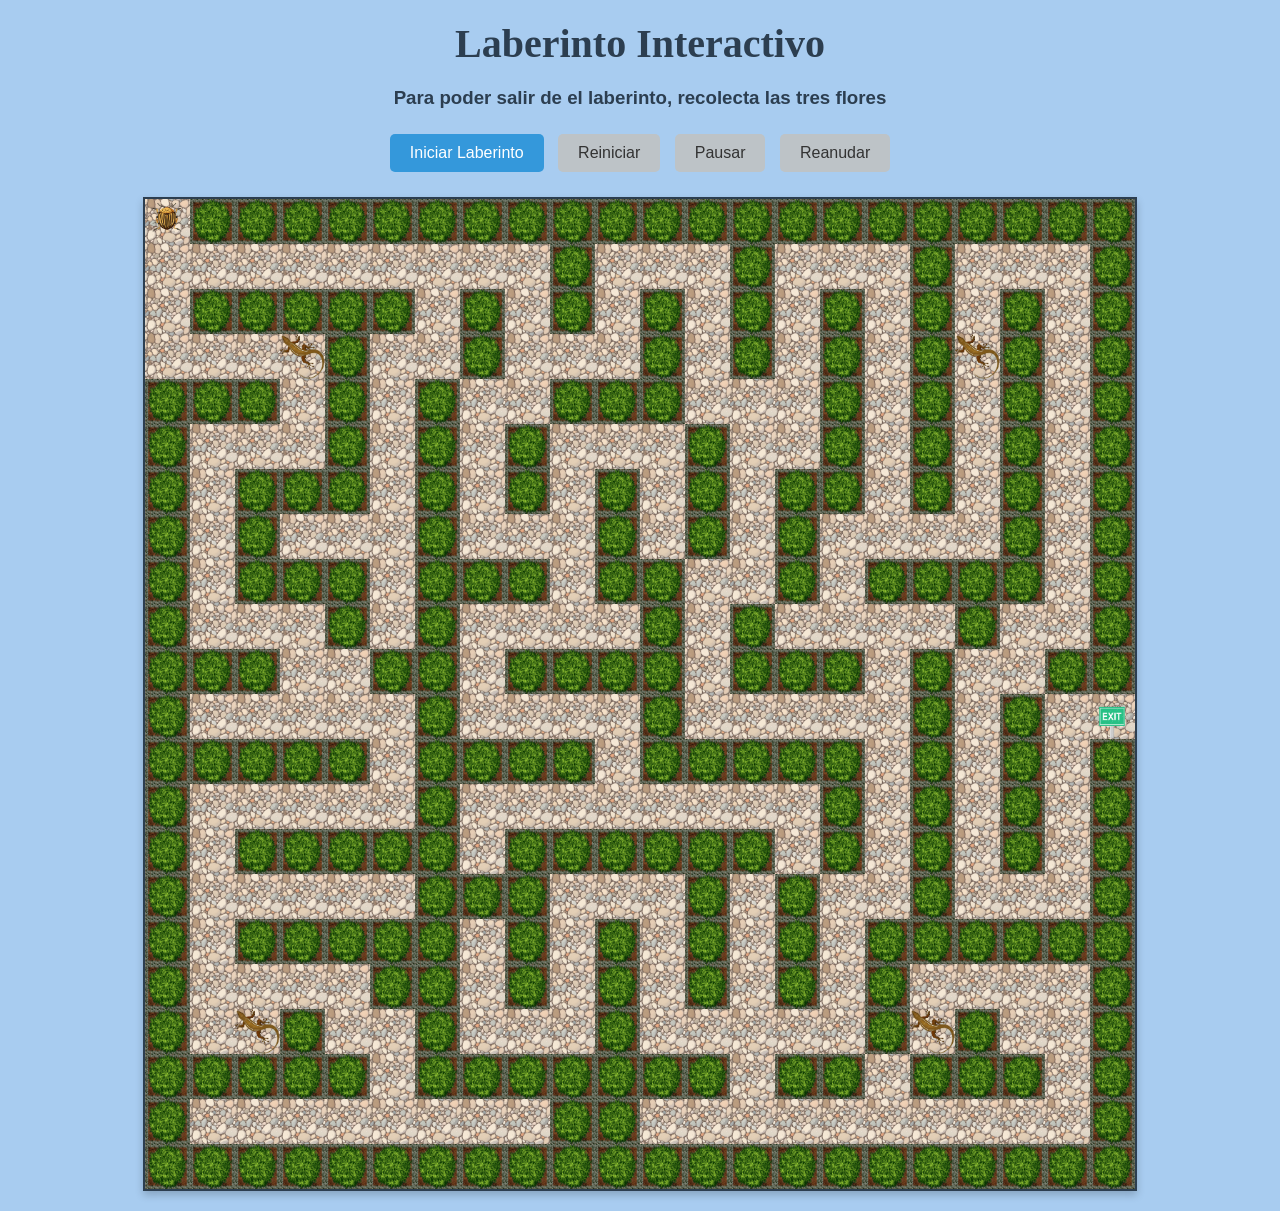
<file: index.html>
<!DOCTYPE html>
<html lang="en">
<head>
    <meta charset="UTF-8">
    <meta name="viewport" content="width=device-width, initial-scale=1.0">
    <title>Laberinto Interactivo</title>
    <style>

        body {
            font-family: 'Arial', sans-serif;
            margin: 0;
            padding: 0;
            background-color: #a8ccf0;
            color: #333;
        }

        h1 {
            text-align: center;
            margin: 20px 0;
            color: #2c3e50;
            font-size: 2.5rem;
            font-family: cursive;
        }
        h3 {
            text-align: center;
            margin: 20px 0;
            color: #2c3e50;
            font-family:Verdana, Geneva, Tahoma, sans-serif;
        }

        div {
            text-align: center;
            margin-bottom: 20px;
        }
        button {
            background-color: #3498db;
            color: white;
            border: none;
            padding: 10px 20px;
            margin: 5px;
            font-size: 1rem;
            border-radius: 5px;
            cursor: pointer;
            transition: background-color 0.3s ease, transform 0.2s ease;
        }
        button:disabled {
            background-color: #bdc3c7;
            color: #333;
            cursor: not-allowed;
        }
        button:hover:not(:disabled) {
            background-color: #2980b9;
            transform: scale(1.05);
        }
        canvas {
            background-color: #ecf0f1;
            border: 2px solid #2c3e50;
            display: block;
            margin: 20px auto;
            box-shadow: 0 4px 8px rgba(0, 0, 0, 0.2);
        }
    </style>
</head>
<body>
    <h1>Laberinto Interactivo</h1>
    <h3>Para poder salir de el laberinto, recolecta las tres flores</h3>
    <div>
        <button id="iniciarLaberinto">Iniciar Laberinto</button>
        <button id="reiniciarJuego" disabled>Reiniciar</button>
        <button id="pausarJuego" disabled>Pausar</button>
        <button id="reanudarJuego" disabled>Reanudar</button>
    </div>
    <canvas id="laberintoCanvas" width="990" height="990"></canvas>
    <script>
        // Variables para controlar el estado del juego 
        let juegoIniciado = false;
        let juegoPausado = false;
        let intervaloEnemigos = null;

        // Referencias a los botones
        const botonIniciar = document.getElementById('iniciarLaberinto');
        const botonReiniciar = document.getElementById('reiniciarJuego');
        const botonPausar = document.getElementById('pausarJuego');
        const botonReanudar = document.getElementById('reanudarJuego');

        // Función para manejar el movimiento del jugador
        function manejarMovimiento(event) {
            if (!juegoIniciado || juegoPausado) return; 
            console.log(`Tecla presionada: ${event.key}`);
            if (event.key === 'ArrowUp') mover_jugador('up');
            else if (event.key === 'ArrowDown') mover_jugador('down');
            else if (event.key === 'ArrowLeft') mover_jugador('left');
            else if (event.key === 'ArrowRight') mover_jugador('right');
        }

        // Agregar el evento `keydown` solo una vez
        document.addEventListener('keydown', manejarMovimiento);

        // Función para iniciar el laberinto
        function iniciarJuego() {
            if (!juegoIniciado) {
                juegoIniciado = true;
                juegoPausado = false;
                botonIniciar.disabled = true;
                botonReiniciar.disabled = false;
                botonPausar.disabled = false;
                botonReanudar.disabled = true;

                // Colocar premios y dibujar el laberinto inicial
                colocar_premios();
                dibujar_laberinto1();

                // Iniciar el movimiento de los enemigos
                intervaloEnemigos = setInterval(mover_enemigos, 300);
            }
        }
        // Función para reiniciar el juego
        function reiniciarJuego() {
            location.reload();
        }

        // Función para pausar el juego
        function pausarJuego() {
            if (!juegoPausado) {
                juegoPausado = true;
                clearInterval(intervaloEnemigos); 
                botonPausar.disabled = true;
                botonReanudar.disabled = false;
            }
        }

        // Función para reanudar el juego
        function reanudarJuego() {
            if (juegoPausado) {
                juegoPausado = false;
                intervaloEnemigos = setInterval(mover_enemigos, 300); 
                botonPausar.disabled = false;
                botonReanudar.disabled = true;
            }
        }

        // Asignar eventos a los botones
        botonIniciar.addEventListener('click', iniciarJuego);
        botonReiniciar.addEventListener('click', reiniciarJuego);
        botonPausar.addEventListener('click', pausarJuego);
        botonReanudar.addEventListener('click', reanudarJuego);


        const laberinto = [
            [0, 1, 1, 1, 1, 1, 1, 1, 1, 1, 1, 1, 1, 1, 1, 1, 1, 1, 1, 1, 1, 1],
            [0, 0, 0, 0, 0, 0, 0, 0, 0, 1, 0, 0, 0, 1, 0, 0, 0, 1, 0, 0, 0, 1],
            [0, 1, 1, 1, 1, 1, 0, 1, 0, 1, 0, 1, 0, 1, 0, 1, 0, 1, 0, 1, 0, 1],
            [0, 0, 0, 0, 1, 0, 0, 1, 0, 0, 0, 1, 0, 1, 0, 1, 0, 1, 0, 1, 0, 1],
            [1, 1, 1, 0, 1, 0, 1, 0, 0, 1, 1, 1, 0, 0, 0, 1, 0, 1, 0, 1, 0, 1],
            [1, 0, 0, 0, 1, 0, 1, 0, 1, 0, 0, 0, 1, 0, 0, 1, 0, 1, 0, 1, 0, 1],
            [1, 0, 1, 1, 1, 0, 1, 0, 1, 0, 1, 0, 1, 0, 1, 1, 0, 1, 0, 1, 0, 1],
            [1, 0, 1, 0, 0, 0, 1, 0, 0, 0, 1, 0, 1, 0, 1, 0, 0, 0, 0, 1, 0, 1],
            [1, 0, 1, 1, 1, 0, 1, 1, 1, 0, 1, 1, 0, 0, 1, 0, 1, 1, 1, 1, 0, 1],
            [1, 0, 0, 0, 1, 0, 1, 0, 0, 0, 0, 1, 0, 1, 0, 0, 0, 0, 1, 0, 0, 1],
            [1, 1, 1, 0, 0, 1, 1, 0, 1, 1, 1, 1, 0, 1, 1, 1, 0, 1, 0, 0, 1, 1],
            [1, 0, 0, 0, 0, 0, 1, 0, 0, 0, 0, 1, 0, 0, 0, 0, 0, 1, 0, 1, 0, 3],
            [1, 1, 1, 1, 1, 0, 1, 1, 1, 1, 0, 1, 1, 1, 1, 1, 0, 1, 0, 1, 0, 1],
            [1, 0, 0, 0, 0, 0, 1, 0, 0, 0, 0, 0, 0, 0, 0, 1, 0, 1, 0, 1, 0, 1],
            [1, 0, 1, 1, 1, 1, 1, 0, 1, 1, 1, 1, 1, 1, 0, 1, 0, 1, 0, 1, 0, 1],
            [1, 0, 0, 0, 0, 0, 1, 1, 1, 0, 0, 0, 1, 0, 1, 0, 0, 1, 0, 0, 0, 1],
            [1, 0, 1, 1, 1, 1, 1, 0, 1, 0, 1, 0, 1, 0, 1, 0, 1, 1, 1, 1, 1, 1],
            [1, 0, 0, 0, 0, 1, 1, 0, 1, 0, 1, 0, 1, 0, 1, 0, 1, 0, 0, 0, 0, 1],
            [1, 0, 0, 1, 0, 0, 1, 0, 0, 0, 1, 0, 0, 0, 0, 0, 1, 0, 1, 0, 0, 1],
            [1, 1, 1, 1, 1, 0, 1, 1, 1, 1, 1, 1, 1, 0, 1, 1, 0, 1, 1, 1, 0, 1],
            [1, 0, 0, 0, 0, 0, 0, 0, 0, 1, 1, 0, 0, 0, 0, 0, 0, 0, 0, 0, 0, 1],
            [1, 1, 1, 1, 1, 1, 1, 1, 1, 1, 1, 1, 1, 1, 1, 1, 1, 1, 1, 1, 1, 1],
        ];
    

        // referencia al canvas
        const canvas = document.getElementById('laberintoCanvas');
        const ctx = canvas.getContext('2d');
        // Tamaño de cada celda en píxeles ancho y alto
        const cellWidth = 45;
        const cellHeight = 45;


       // Definir las imágenes para cada tipo de celda
        const imagenes = {
            0: './imagenes/camino.png', // Espacio vacío
            1: './imagenes/obs.png', // Obstáculo
            3: './imagenes/sal.png',//salida
            premio: './imagenes/premio.png',
            jugador: './imagenes/esc.png',
            enemigo: './imagenes/rep.png' 
            
        };

        let imagenesCargadas = {};
        let imagenesPorCargar = Object.keys(imagenes).length;
        
        for (let key in imagenes) {
            const img = new Image();
            img.src = imagenes[key];
            img.onload = () => {
                console.log(`Imagen cargada: ${imagenes[key]}`);
                imagenesCargadas[key] = img;
                imagenesPorCargar--;
                if (imagenesPorCargar === 0) {
                    dibujar_laberinto1();
                }
            };
            img.onerror = () => {
                console.error(`No se pudo cargar la imagen: ${imagenes[key]}`);
            };
        }
        
        const cuadrantes = [
            { rowMin: 0, rowMax: 10, colMin: 0, colMax: 10 },  // Cuadrante superior izquierdo
            { rowMin: 0, rowMax: 10, colMin: 11, colMax: 21 }, // Cuadrante superior derecho
            { rowMin: 11, rowMax: 21, colMin: 0, colMax: 10 }, // Cuadrante inferior izquierdo
            { rowMin: 11, rowMax: 21, colMin: 11, colMax: 21 } // Cuadrante inferior derecho
        ];

        let enemigos = [
            { row: 3, col: 3, cuadrante: cuadrantes[0] },
            { row: 3, col: 18, cuadrante: cuadrantes[1] },
            { row: 18, col: 2, cuadrante: cuadrantes[2] },
            { row: 18, col: 17, cuadrante: cuadrantes[3] }
        ];

        
       // Encontrar una posición inicial válida (cualquier celda con valor 0)
        function obtener_posicion_inicial() {
            for (let row = 0; row < laberinto.length; row++) {
                for (let col = 0; col < laberinto[row].length; col++) {
                    if (laberinto[row][col] === 0) {
                       //posición detectada
                        return { row, col };
                    }
                }
            }
           // regresa la esquina superior izquierda si no hay alguna posición donde hay un 0
        return { row: 0, col: 0 };
        }


        pos_jugador = obtener_posicion_inicial();
        console.log(pos_jugador);

        function dibujar_laberinto1() {
            // Dibujar las celdas del laberinto
            for (let row = 0; row < laberinto.length; row++) {
                for (let col = 0; col < laberinto[row].length; col++) {
                    const valor_en_celda = laberinto[row][col];
                    const x = col * cellWidth;
                    const y = row * cellHeight;
        
                    // Dibujar la imagen correspondiente
                    const img = imagenesCargadas[valor_en_celda];
                    if (img) {
                        ctx.drawImage(img, x, y, cellWidth, cellHeight);
                    }
                }
            }
        
            // Dibujar al jugador
            const { row: playerRow, col: playerCol } = pos_jugador;
            const playerX = playerCol * cellWidth;
            const playerY = playerRow * cellHeight;
            const jugadorImg = imagenesCargadas.jugador;
            ctx.drawImage(jugadorImg, playerX, playerY, cellWidth, cellHeight);
        
            // Dibujar a cada uno de los enemigos
            enemigos.forEach((enemigo) => {
                const { row: enemyRow, col: enemyCol } = enemigo;
                const enemyX = enemyCol * cellWidth;
                const enemyY = enemyRow * cellHeight;
                const enemigoImg = imagenesCargadas.enemigo;
                ctx.drawImage(enemigoImg, enemyX, enemyY, cellWidth, cellHeight);
            });
        }

        function mover_enemigos() {
            enemigos.forEach((enemigo, index) => {
                const cuadrante = cuadrantes[index];
        
                // Inicializar la memoria de exploración si no existe
                if (!enemigo.stack) {
                    enemigo.stack = [];
                    enemigo.explorado = new Set(); 
                }
        
                // Si la pila está vacía, reiniciar para explorar nuevamente
                if (enemigo.stack.length === 0) {
                    enemigo.explorado.clear(); 
                    enemigo.stack.push({ row: enemigo.row, col: enemigo.col }); 
                    enemigo.explorado.add(`${enemigo.row},${enemigo.col}`);
                }
        
                // Formatear la posición actual como cadena para el Set
                const posActual = `${enemigo.row},${enemigo.col}`;
        
                if (!enemigo.explorado.has(posActual)) {
                    enemigo.explorado.add(posActual);
                    enemigo.stack.push({ row: enemigo.row, col: enemigo.col });
                }
        
                // Buscar una celda vecina no explorada
                const direcciones = [
                    { row: -1, col: 0 }, // Arriba
                    { row: 1, col: 0 },  // Abajo
                    { row: 0, col: -1 }, // Izquierda
                    { row: 0, col: 1 }   // Derecha
                ];
        
                let nuevaPos = null;
        
                for (const dir of direcciones) {
                    const newRow = enemigo.row + dir.row;
                    const newCol = enemigo.col + dir.col;
        
                    // Validar que la nueva posición esté dentro del cuadrante y no explorada
                    if (
                        newRow >= cuadrante.rowMin && newRow <= cuadrante.rowMax &&
                        newCol >= cuadrante.colMin && newCol <= cuadrante.colMax &&
                        (laberinto[newRow][newCol] === 0 || laberinto[newRow][newCol]=== 'premio' ) && 
                        !enemigo.explorado.has(`${newRow},${newCol}`) // No explorada aún
                    ) {
                        nuevaPos = { row: newRow, col: newCol };
                        break;
                    }
                }
        
                if (nuevaPos) {
                    // Mover a la nueva posición
                    enemigo.row = nuevaPos.row;
                    enemigo.col = nuevaPos.col;
                } else if (enemigo.stack.length > 0) {
                    // Retroceder si no hay nuevas posiciones por explorar
                    const retroceso = enemigo.stack.pop();
                    enemigo.row = retroceso.row;
                    enemigo.col = retroceso.col;
                }
        
                // Reinicio del ciclo de exploración
                if (enemigo.stack.length === 0) {
                    enemigo.explorado.clear();
                    enemigo.stack.push({ row: enemigo.row, col: enemigo.col });
                }
        
                // Comprobar si el enemigo atrapa al jugador
                if (enemigo.row === pos_jugador.row && enemigo.col === pos_jugador.col) {
                    setTimeout(() => {
                        alert('¡El enemigo te atrapó! Reiniciando el juego...');
                        location.reload(); 
                    }, 400); 
                }
            });
            dibujar_laberinto1();
        }
        
        const TOTAL_PREMIOS = 3;
        let premiosRecolectados = 0;

        // Función para colocar premios en posiciones aleatorias
        function colocar_premios() {
            let premiosColocados = 0;
            while (premiosColocados < TOTAL_PREMIOS) {
                const row = Math.floor(Math.random() * laberinto.length);
                const col = Math.floor(Math.random() * laberinto[0].length);
                if (laberinto[row][col] === 0) {
                    laberinto[row][col] = 'premio'; 
                    premiosColocados++;
                }
            }
        }

        function mover_jugador(direction) {
            const { row, col } = pos_jugador;
            let newRow = row;
            let newCol = col;

            // Calcular nueva posición
            if (direction === 'up') newRow--;
            else if (direction === 'down') newRow++;
            else if (direction === 'left') newCol--;
            else if (direction === 'right') newCol++;

            console.log(`Intentando mover jugador a: (${newRow}, ${newCol})`);

            // Validar límites del laberinto
            if (
                newRow >= 0 && newRow < laberinto.length &&
                newCol >= 0 && newCol < laberinto[0].length
            ) {
                const celdaDestino = laberinto[newRow][newCol];
                console.log(`Celda destino: ${celdaDestino}`);

                // Manejar diferentes casos de celdas
                if (celdaDestino === 0) { 
                    pos_jugador = { row: newRow, col: newCol };

                } else if (celdaDestino === 'premio') { 
                    pos_jugador = { row: newRow, col: newCol };
                    laberinto[newRow][newCol] = 0;
                    premiosRecolectados++;
                    console.log(`Premios recolectados: ${premiosRecolectados}`);

                } else if (celdaDestino === 3) {  
                    if (premiosRecolectados === TOTAL_PREMIOS) {
                        alert('¡Felicidades! Has salido del laberinto.'); 
                        location.reload();
                    } else {
                        alert(`Te faltan ${TOTAL_PREMIOS - premiosRecolectados} premios para salir.`);
                    }
                }
            }
            dibujar_laberinto1();
        }
    </script>
</body>
</html>
</file>
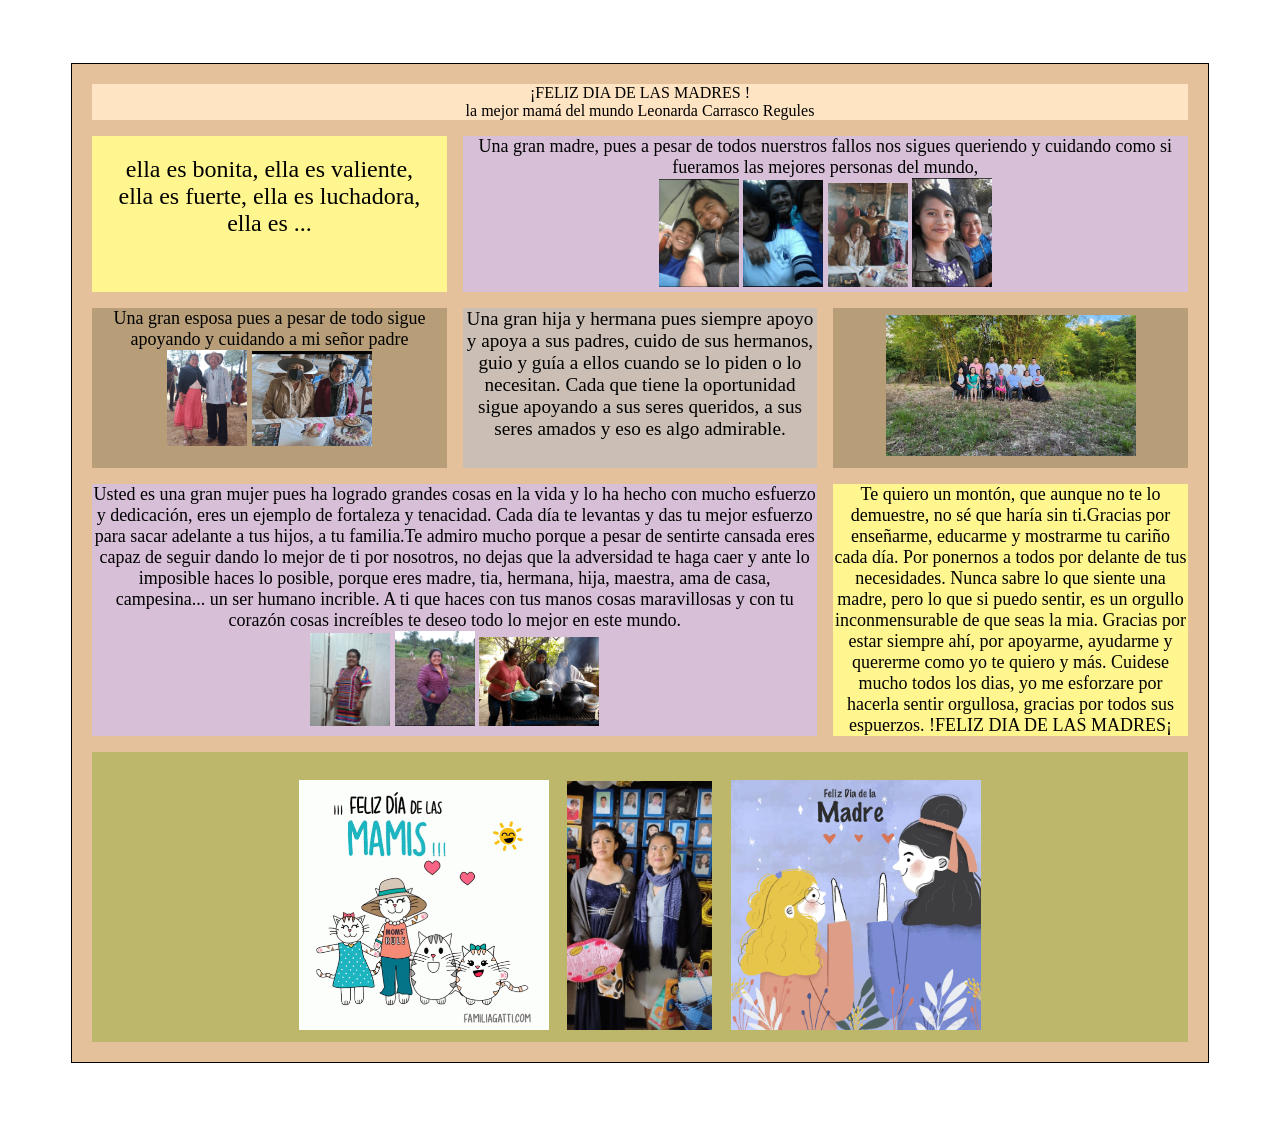
<file: prueva.html>
<!DOCTYPE html>
<html lang="es">
<head>
    <title>PARA MAMA</title>
    <meta charset="UTF-8">
    <meta http-equiv="X-UA-Compatible" content="IE=edge">
    <meta name="viewport" content="width=device-width, initial-scale=1.0">
    <title>Document</title>
    <link rel="stylesheet" href="estilos.css">
</head>
<body>
    <div class="principal">
        <header >
            ¡FELIZ DIA DE LAS MADRES !
           <br> la mejor mamá del mundo Leonarda Carrasco Regules
            
        </header>
        <div span class="el1">
        
            ella es bonita, ella es valiente, ella es fuerte, ella es luchadora, ella es ...
        </div>
        <div class="el2">
            Una gran madre, pues a pesar de todos nuerstros fallos nos sigues
            queriendo y cuidando como si fueramos las mejores personas del mundo, 
            <br><img src="imagenes/hijos1.png " alt="" width="80px">
            <img src="imagenes/hijos2.png" alt="" width="80px">
            <img src="imagenes/hijos3.png" alt="" width="80px">
            <img src="imagenes/hijos4.png" alt="" width="80px">
        </div>
        <div class="el3">
            Una gran esposa pues a pesar de todo sigue apoyando y cuidando a mi señor padre 
            <br><img src="imagenes/esposa1.png" alt="" class="op1">
            <img src="imagenes/esposa2.png" alt="" width="120">
        </div>
        <div class="el4">
            Una  gran hija y hermana pues siempre apoyo y apoya a sus padres, cuido de sus hermanos,
            guio y guía a ellos cuando se lo piden o lo necesitan. Cada que tiene la oportunidad sigue 
            apoyando a sus seres queridos, a sus seres amados y eso es algo admirable.
        </div>
        <div class="el5"> 
            <img src="imagenes/hermanos.jpg" alt="" class="op2">
    
        </div>
        <div class="el6">
            Usted es una gran mujer pues ha logrado grandes cosas en la vida y lo ha hecho con mucho esfuerzo y dedicación,
            eres un ejemplo de fortaleza y tenacidad. Cada día te levantas y das tu mejor esfuerzo para sacar adelante 
            a tus hijos, a tu familia.Te admiro mucho porque a pesar de sentirte cansada eres capaz de seguir dando 
            lo mejor de ti por nosotros, no dejas que la adversidad te haga caer y ante lo imposible haces lo posible, 
            porque eres madre, tia, hermana, hija, maestra, ama de casa, campesina... un ser humano incrible. A ti que
            haces con tus manos cosas maravillosas y con tu corazón cosas increíbles te deseo todo lo mejor en este mundo.
            <br><img src="imagenes/mujer.png" alt="" class="op1">
            <img src="imagenes/mujer1.jpg" alt="" class="op1">
            <img src="imagenes/mujer2.png" alt="" width="120">

        </div>
        <div class="el7">
            Te quiero un montón, que aunque no te lo demuestre, no sé que haría sin ti.Gracias por enseñarme, educarme y 
            mostrarme tu cariño cada día. Por ponernos a todos por delante de tus necesidades. Nunca sabre lo que siente
            una madre, pero lo que si puedo sentir, es un orgullo inconmensurable de que seas la mia. Gracias por estar
            siempre ahí, por apoyarme, ayudarme y quererme como yo te quiero y más. Cuidese mucho todos los dias, yo 
            me esforzare por hacerla sentir orgullosa, gracias por todos sus espuerzos. !FELIZ DIA DE LAS MADRES¡
        </div>
        <div class="el8">
            <br>
            <img src="imagenes/dia-madres-feliz-dia-de-las-madres.gif" alt="" class="op2">
            <img src="imagenes/extra5.png" alt="" class="op3">
            <img src="imagenes/feliz-dia-de-la-madre-5.gif" alt="" class="op2">
        </div>
        
    </div>
</body>
</html>
</file>
<file: estilos.css>
.principal {
    margin: 5% 5%;
    display:grid;
    grid-template-columns: repeat(3,1fr);
    gap: 1em;
    align-items: stretch;
    border:1px solid black;
    background:  #e4c09b;
    padding: 20px;

}

header{
    grid-column: 1/4;
    text-align: center;
    padding: 0px;
    background: bisque;
    font-family: cursive;
}

.el1{
    font-size: x-large;
    font-family:cursive;
    padding: 20px;
    text-align: center;
   background:#fff68f;
}

.el2{
    grid-column:2/4;
    text-align: center;
    font-size: large;
    background: #D8BFD8;
}

.el3{
    text-align: center;
    font-size: large;
    background: #b79e79;
}

.el4{
    text-align: center;
    font-size: larger;
    background: #cbbeb5;
}

.el5{
    text-align: center;
    font-size: large;
    background: #b79e79;
}

.el6{
    grid-column:1/3;
    text-align: center;
    font-size: large;
    background: #D8BFD8;
}

.el7{
    text-align: center;
    font-size: large;
    background: #fff68f;
}

.el8{
    grid-column:1/4;
    text-align: center;
    font-size: large;
    background: #BDB76B;
}

.op1{
    width: 80px;
}

.op2{
    width: 250px;
    padding: 7px;
}

.op3{
    width: 145px;
    padding: 7px;
}
</file>
